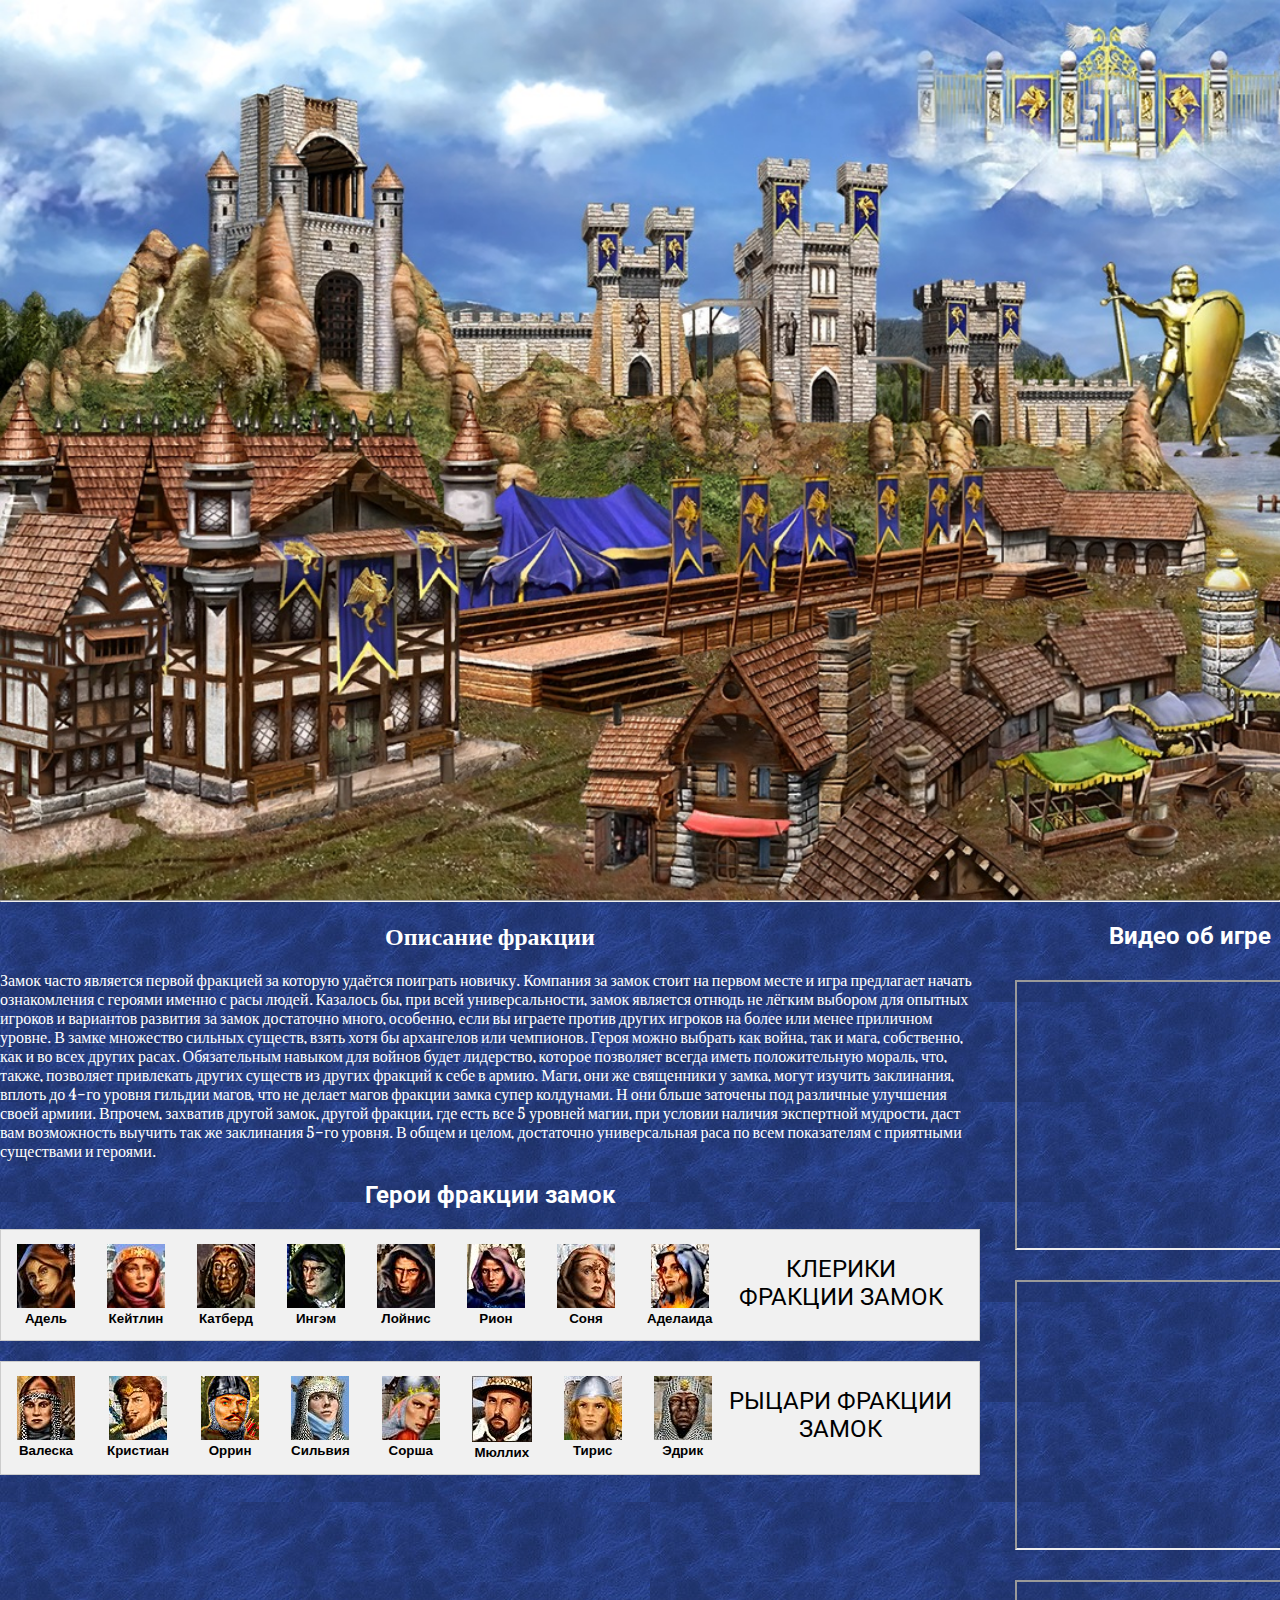
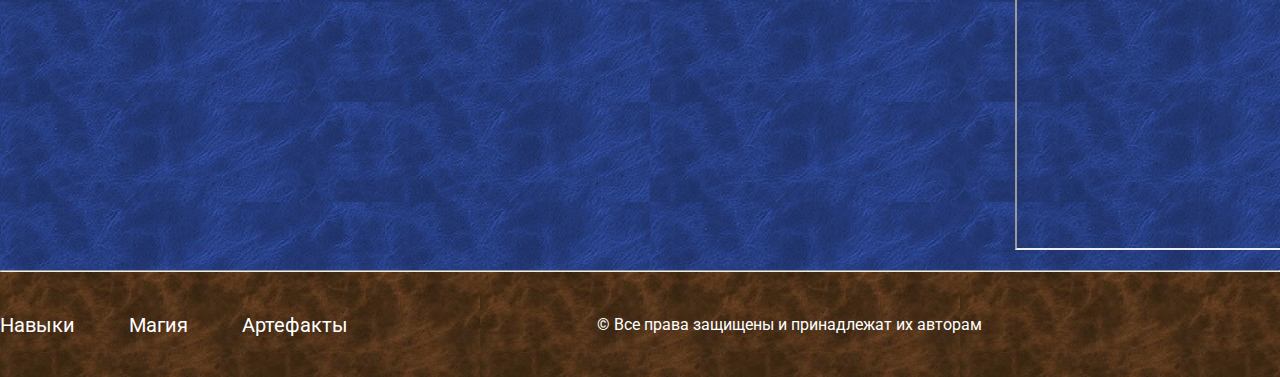
<file: index.html>
<!DOCTYPE html>
<html lang="ru">
<head>
    <meta charset="UTF-8">
    <meta http-equiv="X-UA-Compatible" content="IE=edge">
    <meta name="viewport" content="width=device-width, initial-scale=1.0">
    <meta name="description" content="Page about castle fraction in heroes 3, сраничка про замок людей в героях 3">
    <meta name="keywords" content="heroes 3, heroes 3 castle, about castle fraction, герои 3, герои 3 замок, раса людей герои 3">
    <link rel="preconnect" href="https://fonts.gstatic.com">
    <link href="https://fonts.googleapis.com/css2?family=Girassol&family=Roboto&display=swap" rel="stylesheet">
    <link rel="shortcut icon" type="image/x-icon" href="/img/castle/icon_castle.jpg">
    <link rel="stylesheet" href="/css/castle.css">
    <title>About Castle Fraction</title>
</head>

<body>
    <section class="main-screen">
       
        <div class="point tavern"></div>
        <div class="point capitol"></div>
        <div class="point griffin"></div>
        <div class="point pikeman"></div>
        <div class="point archer"></div>
        <div class="point swordsman"></div>
        <div class="point angel"></div>
        <div class="point monk"></div>
        <div class="point cavalier"></div>
        <div class="point forge"></div>
        <div class="point lighthouse"></div>
        <div class="point castle"></div>
        <div class="point mage-tower" title="click me to look inside the magic book of spells"></div>
        <div class="point marketplace"></div>
        <div class="point silo"></div>
        <div class="point port"></div>
        <div class="point graal"></div>
        <div class="point stables"></div>
        
        <!-- <audio class="main-audio" src="/sound/snd_castle.mp3" controls loop></audio> -->
     

        <div class="modal modal-pikeman hide">
            <h3>Сторожевой пост. Здесь можно нанять копейщиков или алебардщиков:</h3>
            <div class="modal-img">
                <img src="/img/castle/units_pikeman.png" alt="pikeman">
                <img src="/img/castle/units_halberdier.png" alt="halberdier">
            </div>
            <h4>Характеристики:</h4>
            <div class="modal-char">
                <div class="left-char">
                    <p>Атака: 4</p>
                    <p>Защита: 5</p>
                    <p>Урон: 1-3</p>
                    <p>Здоровье: 10</p>
                    <p>Скорость: 4</p>
                </div>
                <div class="right-char">
                    <p>Атака: 6</p>
                    <p>Защита: 5</p>
                    <p>Урон: 2-3</p>
                    <p>Здоровье: 10</p>
                    <p>Скорость: 5</p>
                </div>
            </div>
        </div>

        <div class="modal modal-griffin hide">
            <h3>Башня грифонов. Здесь можно нанять грифонов или королевских грифонов:</h3>
            <div class="modal-img">
                <img src="/img/castle/units_griffin.png" alt="griffin">
                <img src="/img/castle/units_royal_griffn.png" alt="royal_griffin">
            </div>
            <h4>Характеристики:</h4>
            <div class="modal-char">
                <div class="left-char">
                    <p>Атака: 8</p>
                    <p>Защита: 8</p>
                    <p>Урон: 3-6</p>
                    <p>Здоровье: 25</p>
                    <p>Скорость: 6</p>
                </div>
                <div class="right-char">
                    <p>Атака: 9</p>
                    <p>Защита: 9</p>
                    <p>Урон: 2-3</p>
                    <p>Здоровье: 10</p>
                    <p>Скорость: 9</p>
                </div>
            </div>
        </div>

        <div class="modal modal-swordsman hide">
            <h3>Казармы. Здесь можно нанять рыцарей или крестоносцев:</h3>
            <div class="modal-img">
                <img src="/img/castle/units_swordsman.png" alt="swordsman">
                <img src="/img/castle/units_crusader.png" alt="crusader">
            </div>
            <h4>Характеристики:</h4>
            <div class="modal-char">
                <div class="left-char">
                    <p>Атака: 10</p>
                    <p>Защита: 12</p>
                    <p>Урон: 6-9</p>
                    <p>Здоровье: 35</p>
                    <p>Скорость: 5</p>
                </div>
                <div class="right-char">
                    <p>Атака: 12</p>
                    <p>Защита: 12</p>
                    <p>Урон: 7-10(x2)</p>
                    <p>Здоровье: 35</p>
                    <p>Скорость: 6</p>
                </div>
            </div>
        </div>

        <div class="modal modal-archer hide">
            <h3>Башня лучников. Здесь можно нанять лучников или стрелков:</h3>
            <div class="modal-img">
                <img src="/img/castle/units_archer.png" alt="archer">
                <img src="/img/castle/units_marksman.png" alt="marksman">
            </div>
            <h4>Характеристики:</h4>
            <div class="modal-char">
                <div class="left-char">
                    <p>Атака: 6</p>
                    <p>Защита: 3</p>
                    <p>Урон: 2-3</p>
                    <p>Здоровье: 10</p>
                    <p>Скорость: 4</p>
                </div>
                <div class="right-char">
                    <p>Атака: 6</p>
                    <p>Защита: 3</p>
                    <p>Урон: 2-3(x2)</p>
                    <p>Здоровье: 10</p>
                    <p>Скорость: 6</p>
                </div>
            </div>
        </div>

        <div class="modal modal-angel hide">
            <h3>Портал славы. Здесь можно нанять ангелов или архангелов:</h3>
            <div class="modal-img">
                <img src="/img/castle/units_angel.png" alt="angel">
                <img src="/img/castle/units_archangel.jpg" alt="archangel">
            </div>
            <h4>Характеристики:</h4>
            <div class="modal-char">
                <div class="left-char">
                    <p>Атака:20</p>
                    <p>Защита: 20</p>
                    <p>Урон: 50</p>
                    <p>Здоровье: 200</p>
                    <p>Скорость: 12</p>
                </div>
                <div class="right-char">
                    <p>Атака: 30</p>
                    <p>Защита: 30</p>
                    <p>Урон: 50</p>
                    <p>Здоровье: 250</p>
                    <p>Скорость: 18</p>
                </div>
            </div>
        </div>

        <div class="modal modal-monk hide">
            <h3>Монастырь. Здесь можно нанять монахов или фанатиков:</h3>
            <div class="modal-img">
                <img src="/img/castle/units_monk.png" alt="monk">
                <img src="/img/castle/units_zealot.png" alt="fanatic">
            </div>
            <h4>Характеристики:</h4>
            <div class="modal-char">
                <div class="left-char">
                    <p>Атака:12</p>
                    <p>Защита: 7</p>
                    <p>Урон: 10-12</p>
                    <p>Здоровье: 30</p>
                    <p>Скорость: 5</p>
                </div>
                <div class="right-char">
                    <p>Атака: 12</p>
                    <p>Защита: 10</p>
                    <p>Урон: 10-12</p>
                    <p>Здоровье: 30</p>
                    <p>Скорость: 7</p>
                </div>
            </div>
        </div>

        <div class="modal modal-cavalier hide">
            <h3>Ристалище. Здесь можно нанять кавалеристов или чемпионов:</h3>
            <div class="modal-img">
                <img src="/img/castle/units_cavalier.png" alt="cavalier">
                <img src="/img/castle/units_champion.png" alt="champion">
            </div>
            <h4>Характеристики:</h4>
            <div class="modal-char">
                <div class="left-char">
                    <p>Атака:15</p>
                    <p>Защита: 15</p>
                    <p>Урон: 15-25</p>
                    <p>Здоровье: 100</p>
                    <p>Скорость: 7</p>
                </div>
                <div class="right-char">
                    <p>Атака: 16</p>
                    <p>Защита: 16</p>
                    <p>Урон: 20-25</p>
                    <p>Здоровье: 100</p>
                    <p>Скорость: 9</p>
                </div>
            </div>
        </div>

    </section>

    <hr>

    <section class="main-content">

        <div class="container">
            
            <div class="main-content-left">
                <section class="description">
                    <h2>Описание фракции</h2>
                    <p>Замок часто является первой фракцией за которую удаётся поиграть новичку. Компания за замок стоит на первом месте и игра предлагает начать ознакомления с героями именно с расы людей. Казалось бы, при всей универсальности, замок является отнюдь не лёгким выбором для опытных игроков и вариантов развития за замок достаточно много, особенно, если вы играете против других игроков на более или менее приличном уровне. В замке множество сильных существ, взять хотя бы архангелов или чемпионов. Героя можно выбрать как война, так и мага, собственно, как и во всех других расах. Обязательным навыком для войнов будет лидерство, которое позволяет всегда иметь положительную мораль, что, также, позволяет привлекать других существ из других фракций к себе в армию. Маги, они же священники у замка, могут изучить заклинания, вплоть до 4-го уровня гильдии магов, что не делает магов фракции замка супер колдунами. Н они бльше заточены под различные улучшения своей армиии. Впрочем, захватив другой замок, другой фракции, где есть все 5 уровней магии, при условии наличия экспертной мудрости, даст вам возможность выучить так же заклинания 5-го уровня. В общем и целом, достаточно универсальная раса по всем показателям с приятными существами и героями.<p>
                </section>
                
                <section class="heroes">
                
                    <h2 class="heroes-title">Герои фракции замок</h2>
                
                    <div class="heroes-clerics">
                        <div class="tab">
                            <button class="tablinks" onclick="openHero(event, 'Adela')">
                                <img src="/img/castle/heroes_clerics_adela.jpg" alt="Adela">
                                <h4>Адель</h4>
                            </button>
                            <button class="tablinks" onclick="openHero(event, 'Caitlin')">
                                <img src="/img/castle/heroes_clerics_caitlin.jpg" alt="Caitlin">
                                <h4>Кейтлин</h4>
                            </button>
                            <button class="tablinks" onclick="openHero(event, 'Cuthbert')">
                                <img src="/img/castle/heroes_clerics_cuthbert.jpg" alt="Cuthbert">
                                <h4>Катберд</h4>
                            </button>
                            <button class="tablinks" onclick="openHero(event, 'Ingham')">
                                <img src="/img/castle/heroes_clerics_ingham.jpg" alt="Ingham">
                                <h4>Ингэм</h4>
                            </button>
                            <button class="tablinks" onclick="openHero(event, 'Loynis')">
                                <img src="/img/castle/heroes_clerics_loynis.jpg" alt="Loynis">
                                <h4>Лойнис</h4>
                            </button>
                            <button class="tablinks" onclick="openHero(event, 'Rion')">
                                <img src="/img/castle/heroes_clerics_rion.jpg" alt="Rion">
                                <h4>Рион</h4>
                            </button>
                            <button class="tablinks" onclick="openHero(event, 'Sanya')">
                                <img src="/img/castle/heroes_clerics_sanya.jpg" alt="Sanya">
                                <h4>Соня</h4>
                            </button>
                            <button class="tablinks" onclick="openHero(event, 'Adelaide')">
                                <img src="/img/castle/heroes_clerics_adelaide.jpg" alt="Adelaide">
                                <h4>Аделаида</h4>
                            </button>
                
                            <figure class="heroes-descr">Клерики фракции замок</figure>
                        </div>
                
                        <div id="Adela" class="tabcontent">
                            <div class="tabcontent-wrapper">
                                <div class="left-content">
                                    <h3>Описание героя:</h3>
                                    <p>Адель обычно предпочитала демонстрировать свои таланты до начала сражения. Если ей не удавалось
                                        убедить своего командира не ввязываться в бой, она всегда благословляла войска, идущие в битву.
                                        Потом ей поручили командовать гарнизонам Уайтстоуна.</p>
                                </div>
                                <div class="right-content">
                                    <h3>Навыки и специализация:</h3>
                                    <figure class="">
                                        <h4>Адела является клериком, обладающим на старте вторичными навыками базового уровня:</h4>
                                        <figure class="r-con-skill">
                                            <img src="/img/skills/wisdom.jpg" alt="Навык мудрость" width="60px" height="65px">
                                            <figcaption>Мудрость</figcaption>
                                            <img src="/img/skills/diplomacy.png" alt="Навык дипломатия" width="60px" height="65px">
                                            <figcaption>Дипломатия</figcaption>
                                        </figure>
                                    </figure>
                                    <h4>Специализация:</h4>
                                    <figure class="r-con-special">
                                        <img src="/img/specialization/bless.png" alt="Благословление" width="60px" height="65px">
                                        <p>«Благословение» – уникальная магическая специализация, которой обладает только Адель.
                                            Заклинание не только обеспечивает отряду максимальный урон, но ещё и повышает (!) его на 3%
                                            за каждый уровень героя, кратный уровню существ отряда</p>
                                    </figure>
                                </div>
                            </div>
                        </div>
                
                        <div id="Caitlin" class="tabcontent">
                            <div class="tabcontent-wrapper">
                                <div class="left-content">
                                    <h3>Описание героя:</h3>
                                    <p>До того как Кейтлин доверили командование, её считали одержимой злым духом. Но слухи слухами, а
                                        приношения, которые получала её церковь, когда она ещё состояла в её рядах, ещё никому не
                                        удалось превзойти.</p>
                                </div>
                                <div class="right-content">
                                    <h3>Навыки и специализация:</h3>
                                    <figure class="">
                                        <h4>Кейтлин является клериком, обладающим на старте вторичными навыками базового уровня:</h4>
                                        <figure class="r-con-skill">
                                            <img src="/img/skills/wisdom.jpg" alt="Навык мудрость" width="60px" height="65px">
                                            <figcaption>Мудрость</figcaption>
                                            <img src="/img/skills/intelligence.jpg" alt="Навык интеллект" width="60px" height="65px">
                                            <figcaption>Интеллект</figcaption>
                                        </figure>
                                    </figure>
                                    <h4>Специализация:</h4>
                                    <figure class="r-con-special">
                                        <img src="/img/specialization/gold.png" alt="+350 золотых" width="60px" height="65px">
                                        <p>Герой ежедневно добавляет 350 золотых к общему доходу.</p>
                                    </figure>
                                </div>
                            </div>
                        </div>
                
                        <div id="Cuthbert" class="tabcontent">
                            <div class="tabcontent-wrapper">
                                <div class="left-content">
                                    <h3>Описание героя:</h3>
                                    <p>Ещё в молодости Катберт баловался тёмной магией, но когда его жену убило сплетённое им и вышедшее
                                        из-под контроля заклинание, он обратился к силам добра и больше не вспоминал о прошлом. Теперь
                                        же его знание секретов тёмной магии даёт ему преимущества, которых нет ни у кого другого.</p>
                                </div>
                                <div class="right-content">
                                    <h3>Навыки и специализация:</h3>
                                    <figure class="">
                                        <h4>Катберт является клериком, обладающим на старте вторичными навыками базового уровня:</h4>
                                        <figure class="r-con-skill">
                                            <img src="/img/skills/wisdom.jpg" alt="Навык мудрость" width="60px" height="65px">
                                            <figcaption>Мудрость</figcaption>
                                            <img src="/img/skills/estates.jpg" alt="Навык имущество" width="60px" height="65px">
                                            <figcaption>Имущество</figcaption>
                                        </figure>
                                    </figure>
                                    <h4>Специализация:</h4>
                                    <figure class="r-con-special">
                                        <img src="/img/specialization/weakness.png" alt="Слабость" width="60px" height="65px">
                                        <p>Эффект заклинания «Слабость» усиливается в зависимости от того, насколько уровень героя
                                            превосходит уровень цели (действует сильнее на слабые войска).</p>
                                    </figure>
                                </div>
                            </div>
                        </div>
                
                        <div id="Ingham" class="tabcontent">
                            <div class="tabcontent-wrapper">
                                <div class="left-content">
                                    <h3>Описание героя:</h3>
                                    <p>До пришествия криган Ингэм был настоятелем небольшого монастыря. Теперь времена изменились, и
                                        Ингэму с его монахами пришлось встать под знамена Эрафии.</p>
                                </div>
                                <div class="right-content">
                                    <h3>Навыки и специализация:</h3>
                                    <figure class="">
                                        <h4>Ингэм является клериком, обладающим на старте вторичными навыками базового уровня:</h4>
                                        <figure class="r-con-skill">
                                            <img src="/img/skills/wisdom.jpg" alt="Навык мудрость" width="60px" height="65px">
                                            <figcaption>Мудрость</figcaption>
                                            <img src="/img/skills/mysticism.png" alt="Навык монахи" width="60px" height="65px">
                                            <figcaption>Мистицизм</figcaption>
                                        </figure>
                                    </figure>
                                    <h4>Специализация:</h4>
                                    <figure class="r-con-special">
                                        <img src="/img/specialization/monks.png" alt="Монахи" width="60px" height="65px">
                                        <p>Повышает навыки атаки и защиты монахов и фанатиков при получении каждого уровня после пятого.
                                        </p>
                                    </figure>
                                </div>
                            </div>
                        </div>
                
                        <div id="Loynis" class="tabcontent">
                            <div class="tabcontent-wrapper">
                                <div class="left-content">
                                    <h3>Описание героя:</h3>
                                    <p>Лойнис всегда говорил, что там, где работает настоящая магия и творятся молитвы, грубая сила не
                                        нужна. Самое удивительное, он доказал правоту своих слов делом и теперь считает неоспоримым
                                        лидером, хотя и не совсем обычным по общим меркам.</p>
                                </div>
                                <div class="right-content">
                                    <h3>Навыки и специализация:</h3>
                                    <figure class="">
                                        <h4>Лойнис является клериком, обладающим на старте вторичными навыками базового уровня:</h4>
                                        <figure class="r-con-skill">
                                            <img src="/img/skills/wisdom.jpg" alt="Навык мудрость" width="60px" height="65px">
                                            <figcaption>Мудрость</figcaption>
                                            <img src="/img/skills/education.png" alt="Навык обучение" width="60px" height="65px">
                                            <figcaption>Обучение</figcaption>
                                        </figure>
                                    </figure>
                                    <h4>Специализация:</h4>
                                    <figure class="r-con-special">
                                        <img src="/img/specialization/pray.png" alt="Молитва" width="60px" height="65px">
                                        <p>Эффект заклинания «Молитва» усиливается от того, насколько уровень героя превосходит уровень
                                            цели (действует сильнее на слабые войска).</p>
                                    </figure>
                                </div>
                            </div>
                        </div>
                
                        <div id="Rion" class="tabcontent">
                            <div class="tabcontent-wrapper">
                                <div class="left-content">
                                    <h3>Описание героя:</h3>
                                    <p>Рион служил полевым лекарем в эрафийской армии, но доказал свои способности боевого командира,
                                        когда его капитан пал в очередном сражении с криганскими ордами. Хитроумным манёвром Рион сумел
                                        выиграть время до подхода подкрепления.</p>
                                </div>
                                <div class="right-content">
                                    <h3>Навыки и специализация:</h3>
                                    <figure class="">
                                        <h4>Рион является клериком, обладающим на старте вторичными навыками базового уровня:</h4>
                                        <figure class="r-con-skill">
                                            <img src="/img/skills/wisdom.jpg" alt="Навык мудрость" width="60px" height="65px">
                                            <figcaption>Мудрость</figcaption>
                                            <img src="/img/skills/first-aid.png" alt="Навык первая помощь" width="60px" height="65px">
                                            <figcaption>Первая помощь</figcaption>
                                        </figure>
                                    </figure>
                                    <h4>Специализация:</h4>
                                    <figure class="r-con-special">
                                        <img src="/img/specialization/first_aid.png" alt="Первая помощь" width="60px" height="65px">
                                        <p>Прибавляет дополнительные 5% к процентному показателю навыка Первая Помощь за каждый новый
                                            уровень.</p>
                                    </figure>
                                </div>
                            </div>
                        </div>
                
                        <div id="Sanya" class="tabcontent">
                            <div class="tabcontent-wrapper">
                                <div class="left-content">
                                    <h3>Описание героя:</h3>
                                    <p>Соня всегда была прилежной ученицей, и, став дочерью церкви, она быстро стала первой среди
                                        учеников, а затем превзошла и самих монахов. У неё природное чутье на волшбу. Иногда, чтобы
                                        освоить заклинание, ей достаточно посмотреть, как это делают другие.</p>
                                </div>
                                <div class="right-content">
                                    <h3>Навыки и специализация:</h3>
                                    <figure class="">
                                        <h4>Соня является клериком, обладающим на старте вторичными навыками базового уровня:</h4>
                                        <figure class="r-con-skill">
                                            <img src="/img/skills/wisdom.jpg" alt="Навык мудрость" width="60px" height="65px">
                                            <figcaption>Мудрость</figcaption>
                                            <img src="/img/skills/eagle-eye.jpg" alt="Навык зоркость" width="60px" height="65px">
                                            <figcaption>Зоркость</figcaption>
                                        </figure>
                                    </figure>
                                    <h4>Специализация:</h4>
                                    <figure class="r-con-special">
                                        <img src="/img/specialization/eagle-eye.png" alt="Зоркость" width="60px" height="65px">
                                        <p>Добавляет дополнительные 5% за каждый новый уровень к процентному показателю навыка Зоркость.
                                        </p>
                                    </figure>
                                </div>
                            </div>
                        </div>
                
                        <div id="Adelaide" class="tabcontent">
                            <div class="tabcontent-wrapper">
                                <div class="left-content">
                                    <h3>Описание героя:</h3>
                                    <p>Однажды корабль Аделаиды попал в шторм и потерпел крушение у берегов Вори, страны cнежных эльфов.
                                        Аделаида постигала их тайны целых двадцать лет, а когда вернулась в Эрафию, то обнаружила, что
                                        время здесь остановилось, и с момента её отъезда не прошло и дня.</p>
                                </div>
                                <div class="right-content">
                                    <h3>Навыки и специализация:</h3>
                                    <figure class="">
                                        <h4>Аделаида является клериком, обладающим на старте вторичным навыком продвинутого уровня:</h4>
                                        <figure class="r-con-skill r-con-skill-adelaide">
                                            <img src="/img/skills/wisdom-advanced.png" alt="Навык продвинутая мудрость" width="60px"
                                                height="65px">
                                            <figcaption>Продвинутая мудрость</figcaption>
                                        </figure>
                                    </figure>
                                    <h4>Специализация:</h4>
                                    <figure class="r-con-special">
                                        <img src="/img/specialization/frost-ring.png" alt="Кольцо холода" width="60px" height="65px">
                                        <p>Эффект заклинания «Кольцо холода» усиливается в зависимости от того, насколько уровень героя
                                            превосходит уровень цели (действует сильнее на слабые войска).</p>
                                    </figure>
                                </div>
                            </div>
                        </div>
                    </div>
                
                    <div class="heroes-knights">
                        <div class="tab">
                            <button class="tablinks" onclick="openHero(event, 'Valesca')">
                                <img src="/img/castle/heroes_knights_valesca.jpg" alt="Valesca">
                                <h4>Валеска</h4>
                            </button>
                            <button class="tablinks" onclick="openHero(event, 'Cristian')">
                                <img src="/img/castle/heroes_knights_cristian.jpg" alt="Cristian">
                                <h4>Кристиан</h4>
                            </button>
                            <button class="tablinks" onclick="openHero(event, 'Orrin')">
                                <img src="/img/castle/heroes_knights_orrin.jpg" alt="Orrin">
                                <h4>Оррин</h4>
                            </button>
                            <button class="tablinks" onclick="openHero(event, 'Sylvia')">
                                <img src="/img/castle/heroes_knights_sylvia.jpg" alt="Sylvia">
                                <h4>Сильвия</h4>
                            </button>
                            <button class="tablinks" onclick="openHero(event, 'Sorsha')">
                                <img src="/img/castle/heroes_knights_sorsha.jpg" alt="Sorsha">
                                <h4>Сорша</h4>
                            </button>
                            <button class="tablinks" onclick="openHero(event, 'Mullich')">
                                <img src="/img/castle/heroes_knights_mullich.jpg" alt="Mullich">
                                <h4>Мюллих</h4>
                            </button>
                            <button class="tablinks" onclick="openHero(event, 'Tyris')">
                                <img src="/img/castle/heroes_knights_tyris.jpg" alt="Tyris">
                                <h4>Тирис</h4>
                            </button>
                            <button class="tablinks" onclick="openHero(event, 'Edric')">
                                <img src="/img/castle/heroes_knights_edric.jpg" alt="Edric">
                                <h4>Эдрик</h4>
                            </button>
                
                            <figure class="heroes-descr">Рыцари фракции замок</figure>
                        </div>
                
                        <div id="Valesca" class="tabcontent">
                            <div class="tabcontent-wrapper">
                                <div class="left-content">
                                    <h3>Описание героя:</h3>
                                    <p>Слава меткого стрелка пришла к Валеске, когда она служила в эрафийской армии. Сейчас она не
                                        только командует собственным войском, но и не жалеет времени на обучение своих арбалетчиков.
                                        <br><br> Герой в своей стартовой армии имеет от одного до трёх отрядов арбалетчиков по 4-7 ед. в
                                        каждом; книги заклинаний не имеет.</p>
                                </div>
                                <div class="right-content">
                                    <h3>Навыки и специализация:</h3>
                                    <figure class="">
                                        <h4>Валеска является рыцарем, обладающим на старте вторичными навыками базового уровня::</h4>
                                        <figure class="r-con-skill">
                                            <img src="/img/skills/leadership.png" alt="Навык лидерство" width="60px" height="65px">
                                            <figcaption>Лидерство</figcaption>
                                            <img src="/img/skills/archery.jpg" alt="Навык стрельба" width="60px" height="65px">
                                            <figcaption>Стрельба</figcaption>
                                        </figure>
                                    </figure>
                                    <h4>Специализация:</h4>
                                    <figure class="r-con-special">
                                        <img src="/img/specialization/archers.jpg" alt="Лучники" width="60px" height="65px">
                                        <p>Повышает навыки атаки и защиты лучников и стрелков при получении каждого уровня после
                                            второго. Также эти воины получают +1 к параметру скорости.</p>
                                    </figure>
                                </div>
                            </div>
                        </div>
                
                        <div id="Cristian" class="tabcontent">
                            <div class="tabcontent-wrapper">
                                <div class="left-content">
                                    <h3>Описание героя:</h3>
                                    <p>Кристиан всегда был скорее свободным искателем приключений, чем истинным рыцарем. Он исходил весь
                                        Энрот, прежде чем осесть, наконец, в армии Эрафии. И хотя в душе он бродяга и немного мечтатель,
                                        его боевые таланты приводят в трепет противников во всех уголках земли.</p>
                                </div>
                                <div class="right-content">
                                    <h3>Навыки и специализация:</h3>
                                    <figure class="">
                                        <h4>Кристиан является рыцарем, обладающим на старте вторичными навыками базового уровня:</h4>
                                        <figure class="r-con-skill">
                                            <img src="/img/skills/leadership.png" alt="Навык лидерство" width="60px" height="65px">
                                            <figcaption>Лидерство</figcaption>
                                            <img src="/img/skills/artillery.png" alt="Навык артиллерия" width="60px" height="65px">
                                            <figcaption>Артиллерия</figcaption>
                                        </figure>
                                    </figure>
                                    <h4>Специализация:</h4>
                                    <figure class="r-con-special">
                                        <img src="/img/specialization/balista.jpg" alt="Баллиста" width="60px" height="65px">
                                        <p>Повышает атакующие и защитные характеристики баллисты при получении каждого уровня после
                                            четвёртого.</p>
                                    </figure>
                                </div>
                            </div>
                        </div>
                
                        <div id="Orrin" class="tabcontent">
                            <div class="tabcontent-wrapper">
                                <div class="left-content">
                                    <h3>Описание героя:</h3>
                                    <p>В начале своей военной карьеры Оррин обучался у лучших в Эрафии мастеров осадного дела. Стрелки
                                        его армий быстро постигают премудрости поражения целей, укрытых за препятствиями.</p>
                                </div>
                                <div class="right-content">
                                    <h3>Навыки и специализация:</h3>
                                    <figure class="">
                                        <h4>Оррин является рыцарем, обладающим на старте вторичными навыками базового уровня:</h4>
                                        <figure class="r-con-skill">
                                            <img src="/img/skills/leadership.png" alt="Навык лидерство" width="60px" height="65px">
                                            <figcaption>Лидерство</figcaption>
                                            <img src="/img/skills/archery.jpg" alt="Навык стрельба" width="60px" height="65px">
                                            <figcaption>Стрельба</figcaption>
                                        </figure>
                                    </figure>
                                    <h4>Специализация:</h4>
                                    <figure class="r-con-special">
                                        <img src="/img/specialization/archery.png" alt="Стрельба" width="60px" height="65px">
                                        <p>Навык «Стрельба» увеличивается на 5% за каждый уровень.</p>
                                    </figure>
                                </div>
                            </div>
                        </div>
                
                        <div id="Sylvia" class="tabcontent">
                            <div class="tabcontent-wrapper">
                                <div class="left-content">
                                    <h3>Описание героя:</h3>
                                    <p>Сильвия провела несколько лет среди пиратов Регны, прежде чем поняла, что такая жизнь – не по
                                        ней. Порвав с прошлым, она вступила в армию Эрафии и отправилась служить в береговую охрану,
                                        отражая набеги тех самых пиратов, вместе с которыми раньше бороздила океаны. Сейчас её усилия
                                        направлены на создание флота Палаэдры.</p>
                                </div>
                                <div class="right-content">
                                    <h3>Навыки и специализация:</h3>
                                    <figure class="">
                                        <h4>Сильвия является рыцарем, обладающим на старте вторичными навыками базового уровня:</h4>
                                        <figure class="r-con-skill">
                                            <img src="/img/skills/leadership.png" alt="Навык лидерство" width="60px" height="65px">
                                            <figcaption>Лидерство</figcaption>
                                            <img src="/img/skills/navigation.jpg" alt="Навык навигация" width="60px" height="65px">
                                            <figcaption>Навигация</figcaption>
                                        </figure>
                                    </figure>
                                    <h4>Специализация:</h4>
                                    <figure class="r-con-special">
                                        <img src="/img/specialization/navigation.png" alt="Навигация" width="60px" height="65px">
                                        <p>Добавляет дополнительные 5% к навыку Навигация за каждый уровень.</p>
                                    </figure>
                                </div>
                            </div>
                        </div>
                
                        <div id="Sorsha" class="tabcontent">
                            <div class="tabcontent-wrapper">
                                <div class="left-content">
                                    <h3>Описание героя:</h3>
                                    <p>Следуя примеру королевы Катерины, Сорша вступила в армию Эрафии и быстро завоевала репутацию
                                        непревзойдённой мечницы. Первый раз она встала во главе войска вскоре после нападения на Эрафию
                                        проклятых криган.</p>
                                </div>
                                <div class="right-content">
                                    <h3>Навыки и специализация:</h3>
                                    <figure class="">
                                        <h4>Сорша является рыцарем, обладающим на старте вторичными навыками базового уровня:</h4>
                                        <figure class="r-con-skill">
                                            <img src="/img/skills/leadership.png" alt="Навык лидерство" width="60px" height="65px">
                                            <figcaption>Лидерство</figcaption>
                                            <img src="/img/skills/offense.png" alt="Навык атака" width="60px" height="65px">
                                            <figcaption>Атака</figcaption>
                                        </figure>
                                    </figure>
                                    <h4>Специализация:</h4>
                                    <figure class="r-con-special">
                                        <img src="/img/specialization/swordsmen.jpg" alt="Мечники" width="60px" height="65px">
                                        <p>Повышает навыки атаки и защиты всех мечников и крестоносцев при получении каждого уровня
                                            после четвёртого.</p>
                                    </figure>
                                </div>
                            </div>
                        </div>
                
                        <div id="Mullich" class="tabcontent">
                            <div class="tabcontent-wrapper">
                                <div class="left-content">
                                    <h3>Описание героя:</h3>
                                    <p>Сэр Мюллих обычно спокойный человек, но время от времени у него бывают приступы весьма
                                        разрушительного свойства. Говорят, иногда так он запугивает своих людей, чтобы они действовали
                                        быстрее и решительнее. <br><br> Интересный факт, но этот герой был взят с реального человека,
                                        одного из разрабочиков героев 3. А ещё интересней его специализация, котоая была дана этому
                                        герою за вечное требование к другим разрабочикам ускорить их работу над проектом.</p>
                                </div>
                                <div class="right-content">
                                    <h3>Навыки и специализация:</h3>
                                    <figure class="">
                                        <h4>Сэр Мюллих является рыцарем, обладающим на старте вторичным навыком продвинутого уровня:
                                        </h4>
                                        <figure class="r-con-skill r-con-skill-adelaide">
                                            <img src="/img/skills/leadership-advanced.png" alt="Навык продвинутое лидерство"
                                                width="60px" height="65px">
                                            <figcaption>Продвинутое лидерство</figcaption>
                                        </figure>
                                    </figure>
                                    <h4>Специализация:</h4>
                                    <figure class="r-con-special">
                                        <img src="/img/specialization/speed.jpg" alt="Скорость" width="60px" height="65px">
                                        <p>Все войска героя приобретают +2 к скорости.</p>
                                    </figure>
                                </div>
                            </div>
                        </div>
                
                        <div id="Tyris" class="tabcontent">
                            <div class="tabcontent-wrapper">
                                <div class="left-content">
                                    <h3>Описание героя:</h3>
                                    <p>Тирис быстро поднялась на первые роли в кавалерии Эрафии и не только потому, что никто лучше её
                                        не умеет обращаться с лошадями, но и благодаря "шестому чувству", когда речь заходит о тактике и
                                        стратегии конного боя. Ещё никому не удавалось победить её на турнире.</p>
                                </div>
                                <div class="right-content">
                                    <h3>Навыки и специализация:</h3>
                                    <figure class="">
                                        <h4>Тирис является рыцарем, обладающим на старте вторичными навыками базового уровня:</h4>
                                        <figure class="r-con-skill">
                                            <img src="/img/skills/leadership.png" alt="Навык лидерство" width="60px" height="65px">
                                            <figcaption>Лидерство</figcaption>
                                            <img src="/img/skills/tactics.png" alt="Навык тактика" width="60px" height="65px">
                                            <figcaption>Тактика</figcaption>
                                        </figure>
                                    </figure>
                                    <h4>Специализация:</h4>
                                    <figure class="r-con-special">
                                        <img src="/img/specialization/cavaliers.jpg" alt="Кавалеры" width="60px" height="65px">
                                        <p>Повышает навыки атаки и защиты всадников и чемпионов при получении каждого уровня после
                                            шестого. Также эти воины получают +1 к параметру скорости.</p>
                                    </figure>
                                </div>
                            </div>
                        </div>
                
                        <div id="Edric" class="tabcontent">
                            <div class="tabcontent-wrapper">
                                <div class="left-content">
                                    <h3>Описание героя:</h3>
                                    <p>Прапрадед Эдрика первым в Эрафии занялся приручением и обучением диких грифонов. Сейчас семья
                                        Эдрика владеет самым большими в Эрафии питомником грифонов, где эти существа проходят подготовку
                                        для службы в Королевских вооружённых силах.</p>
                                </div>
                                <div class="right-content">
                                    <h3>Навыки и специализация:</h3>
                                    <figure class="">
                                        <h4>Эдрик является рыцарем, обладающим на старте вторичными навыками базового уровня:</h4>
                                        <figure class="r-con-skill">
                                            <img src="/img/skills/leadership.png" alt="Навык лидерство" width="60px" height="65px">
                                            <figcaption>Лидерство</figcaption>
                                            <img src="/img/skills/defense.png" alt="Навык защита" width="60px" height="65px">
                                            <figcaption>Защита</figcaption>
                                        </figure>
                                    </figure>
                                    <h4>Специализация:</h4>
                                    <figure class="r-con-special">
                                        <img src="/img/specialization/griffins.jpg" alt="Грифоны" width="60px" height="65px">
                                        <p>Повышает навыки атаки и защиты грифонов и королевских грифонов при получении каждого уровня
                                            после третьего. Также эти существа получают +1 к параметру скорости.</p>
                                    </figure>
                                </div>
                            </div>
                        </div>
                    </div>
                
                </section>
            </div>
        
            <aside class="video main-content-right" id="main_video">
                <h2>Видео об игре</h2>
                <iframe width="350" height="270" src="https://www.youtube.com/embed/uP3TiMbQgFU" title="YouTube video player" frameborder="1" allow="accelerometer; autoplay; clipboard-write; encrypted-media; gyroscope; picture-in-picture" allowfullscreen></iframe>
                <iframe width="350" height="270" src="https://www.youtube.com/embed/zIPZd5rcWD4" title="YouTube video player" frameborder="1" allow="accelerometer; autoplay; clipboard-write; encrypted-media; gyroscope; picture-in-picture" allowfullscreen></iframe>
                <iframe width="350" height="270" src="https://www.youtube.com/embed/Z0lqOqnJHhc" title="YouTube video player" frameborder="1" allow="accelerometer; autoplay; clipboard-write; encrypted-media; gyroscope; picture-in-picture" allowfullscreen></iframe>
            
            </aside>
        </div>

    </section>

    <hr>

    <footer class="footer">
       <div class="container footer-container">

            <div class="footer-nav">
                <a href="#">Навыки</a>
                <a href="magic.html">Магия</a>
                <a href="#">Артефакты</a>
            </div>

            <div class="footer-copyright">
                <p>&copy Все права защищены и принадлежат их авторам</p>
            </div>

            <div class="footer-logo"><a href="index.html" class="main-transfer"><img src="/img/icon_heroes3.png" alt="logo"></a></div>
       </div>
    </footer>

    <script src="js/script.js"></script>
</body>
</html>
</file>
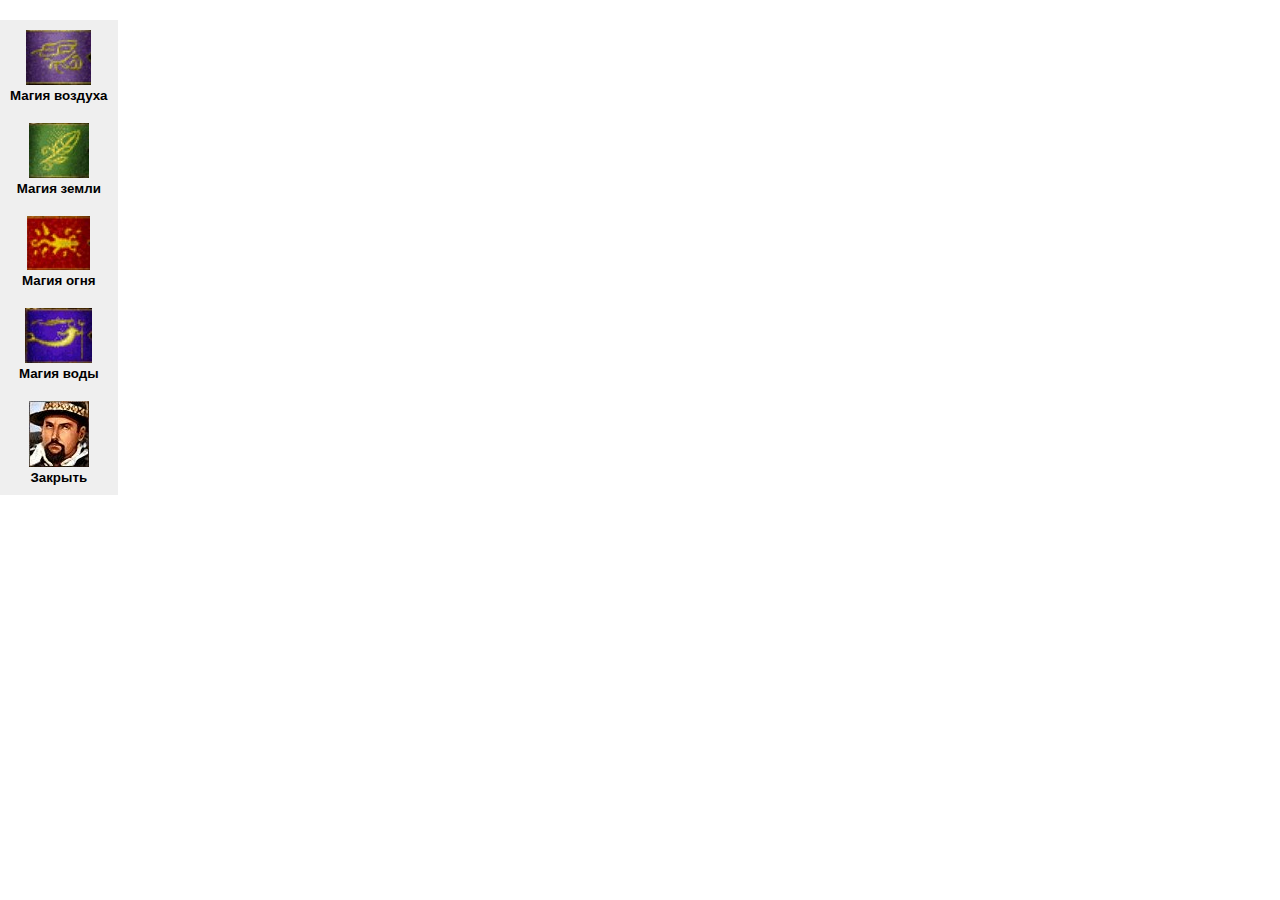
<file: magic.html>
<!DOCTYPE html>
<html lang="en">
<head>
    <meta charset="UTF-8">
    <meta http-equiv="X-UA-Compatible" content="IE=edge">
    <meta name="viewport" content="width=device-width, initial-scale=1.0">
    <link rel="stylesheet" href="/css/magic.css">
    <title>Document</title>
</head>
<body>

    <div class="magic-book">

        <div class="tab">
            <button class="tablinks" onclick="openHero(event, 'Valesca')">
                <img src="/img/spells/icon_air.jpg" alt="Air">
                <h4>Магия воздуха</h4>
            </button>
            <button class="tablinks" onclick="openHero(event, 'Cristian')">
                <img src="/img/spells/icon_earth.jpg" alt="Earth">
                <h4>Магия земли</h4>
            </button>
            <button class="tablinks" onclick="openHero(event, 'Orrin')">
                <img src="/img/spells/icon_fire.jpg" alt="Fire">
                <h4>Магия огня</h4>
            </button>
            <button class="tablinks" onclick="openHero(event, 'Sylvia')">
                <img src="/img/spells/icon_water.jpg" alt="Water">
                <h4>Магия воды</h4>
            </button>
            <button class="tablinks" onclick="openHero(event, 'Mullich')">
                <img src="/img/castle/heroes_knights_mullich.jpg" alt="Mullich">
                <h4>Закрыть</h4>
            </button>
            
        </div>

        <div id="Valesca" class="tabcontent">
            <div class="tabcontent-wrapper">
                <img src="/img/spells/air.jpg" alt="Воздух">
                <div>
                    <img src="/img/spells/magic-arrow2.png" alt="Магическая стрела">
                    <img src="/img/spells/bless.png" alt="Благословение">
                </div>
            </div>
        </div>

        <div id="Cristian" class="tabcontent">
            <div class="tabcontent-wrapper">
                <img src="/img/spells/earth.jpg" alt="Воздух">
                <div>
                    <img src="/img/spells/magic-arrow2.png" alt="Магическая стрела">
                    <img src="/img/spells/bless.png" alt="Благословение">
                </div>
            </div>
        </div>

        <div id="Orrin" class="tabcontent">
            <div class="tabcontent-wrapper">
                <img src="/img/spells/fire.jpg" alt="Воздух">
                <div>
                    <img src="/img/spells/magic-arrow2.png" alt="Магическая стрела">
                    <img src="/img/spells/bless.png" alt="Благословение">
                </div>
            </div>
        </div>


        <div id="Sylvia" class="tabcontent">
            <div class="tabcontent-wrapper">
                <img src="/img/spells/water.jpg" alt="Воздух">
                <div>
                    <img src="/img/spells/magic-arrow2.png" alt="Магическая стрела">
                    <img src="/img/spells/bless.png" alt="Благословение">
                </div>
            </div>
        </div>

        <div id="Mullich" class="tabcontent">
            <div class="tabcontent-wrapper">
                
            </div>
        </div>

    </div>

    <script src="/js/magic.js"></script>
</body>
</html>
</file>
<file: css/castle.css>
/* Basic Styling */

* {
    margin: 0;
    padding: 0;
    box-sizing: border-box;
}

html {
    font-family: 'Girassol', cursive;
    font-family: 'Roboto', sans-serif;
}

.hide {
    display: none;
}

.show {
    display: block;
}

/* For All Styling */

.container {
    width: 1400px;
    margin: 0 auto;
    display: grid;
    grid-template-columns: 70% 30%;
}

.point {
    position: absolute;
    background-color: white;
    opacity: 0; 
}

.modal {
    background-color: rgba(255, 255, 255, 0.7);
    width: 300px;
    min-height: 300px;
    padding: 5px;
    border-radius: 20px;
    position: absolute;
}


.modal .modal-img {
    display: flex;
    justify-content: space-around;
    margin-top: 5px;
}

.modal .modal-img img {
    max-width: 100px;
    max-height: auto;
}

.modal .modal-char {
    display: flex;
    justify-content: space-around;
    margin-top: 5px;
}

.modal .modal-char p {
    font-weight: 600;
}   

.modal h3 {
    text-align: center;
    font-size: 16px;
    font-weight: 600;
} 

.modal h4 {
    text-align: center;
}

h2 {
    text-align: center;
    font-size: 24px;
}

li {
    list-style: none;
}

a {
    text-decoration: none;
    color: white;
    font-size: 20px;
}
/* Main Screen Styling */

.main-screen {
    background-image: url("/img/castle/bg_castle.jpg");
    background-size: cover;
    /* background-position: center center; */
    background-repeat: no-repeat;

    height: 100vh;
    width: 100%;
    
    position: relative;
}

.main-audio {
    position: absolute;
    bottom: 140px;
    right: 10px;
    opacity: 0.7;
}

/* Points Styling */

.tavern {
    width: 80px;
    height: 170px;
    left: 45px;
    top: 480px;
}


.capitol {
    width: 200px;
    height: 230px;
    left: 170px;
    top: 400px;
}

.griffin {
    width: 130px;
    height: 180px;
    left: 200px;
    top: 140px;
}

.pikeman {
    width: 100px;
    height: 200px;
    top: 140px;
    left: 615px;
}

.swordsman {
    width: 80px;
    height: 160px;
    top: 170px;
    left: 480px;
}

.angel {
    width: 300px;
    height: 120px;
    top: 35px;
    left: 750px;
}

.archer {
    width: 80px;
    height: 140px;
    top: 225px;
    left: 750px;
}

.graal {
    width: 80px;
    height: 140px;
    top: 220px;
    left: 920px;
}

.monk {
    width: 240px;
    height: 100px;
    top: 380px;
    left: 1120px;
}

.lighthouse {
    width: 40px;
    height: 190px;
    top: 170px;
    left: 1117px;
}

.cavalier {
    width: 350px;
    height: 100px;
    top: 420px;
    left: 420px;
    transform: rotate(170deg)
}

.stables {
    width: 120px;
    height: 70px;
    top: 385px;
    left: 820px;
}

.mage-tower {
    width: 55px;
    height: 270px;
    top: 200px;
    left: 1460px;
}

.marketplace {
    width: 400px;
    height: 100px;
    top: 590px;
    left: 880px;
    transform: rotate(10deg)
}

.forge {
    width: 150px;
    height: 150px;
    top: 550px;
    left: 530px;
}

.silo {
    width: 50px;
    height: 90px;
    top: 460px;
    left: 970px;
}

.castle {
    width: 200px;
    height: 200px;
    top: 140px;
    left: 1200px;
}

.port {
    width: 80px;
    height: 40px;
    top: 390px;
    left: 1015px;
}

/* Modal Windows Styling */

.modal-pikeman {
    top: 80px;
    left: 500px;
}

.modal-griffin {
    top: 50px;
    left: 100px;
}

.modal-swordsman {
    top: 100px;
    left: 300px;
}

.modal-archer {
    top: 150px;
    left: 700px;
}

.modal-angel {
    top: 20px;
    left: 748px;
}

.modal-monk {
    top: 330px;
    right: 140px;
}

.modal-cavalier {
    top: 300px;
    left: 425px;
}

/* Main Content Styling */
.main-content {
    padding: 20px 0;
    background-image: url("/img/bg_blue3.jpg");
    background-repeat: repeat;
    /* color: rgb(212, 186, 39); */
    color: white;
}
/* Section Description Styling */

.description {
    font-family:'Girassol', cursive; 
}

.main-content .description p {
    margin-top: 20px;
}

/* Section Heroes Styling */

.heroes-title h2 {
    text-align: center;
}

.heroes-descr {
    text-transform: uppercase;
    font-size: 24px;
    text-align: center;
    padding: 25px;
    color: black;
}

.heroes-descr:hover {
    font-weight: 700;
}

.tab {
    overflow: hidden;
    border: 1px solid #ccc;
    background-color: #f1f1f1;

    margin-top: 20px;
}
  
.tab button {
    background-color: inherit;
    float: left;
    border: none;
    outline: none;
    cursor: pointer;
    padding: 14px 16px;
    transition: 0.3s;
}
  
.tab button:hover {
    background-color: rgb(180, 180, 180);
}

.tab button.active {
    background-color: #ccc;
}
  
.tabcontent {
    display: none;
    padding: 6px 12px;
    border: 1px solid #ccc;
    border-top: none;
}

.tabcontent-wrapper {
    display: flex;
}

.left-content {
    text-align: center;
    border-right: 2px dotted black;
    padding: 10px;
    flex: 1;
}

.left-content h3{
    margin-bottom: 5px;
}

.right-content {
    display: flex;
    flex-direction: column;
    flex: 1;

    text-align: center;
    padding: 10px;
}

.right-content h4 {
    margin-top: 5px;
}

.r-con-skill {
    display: flex;
    justify-content: space-between;
    align-items: center;
    padding: 10px;
}

.r-con-special {
    display: flex;
    flex-direction: row;
    padding: 10px;
}

.r-con-special img {
    margin-right: 10px;
}

.r-con-skill-adelaide {
    justify-content: left;
}

.r-con-skill-adelaide img {
    margin-right: 15px;
}

/* Section Video Styling */

.video {
    display: flex;
    flex-direction: column;
    align-items: center;
}

.video iframe {
    margin-top: 30px;
}

/* Footer Styling */

.footer {
    min-height: 100px;
    background: url("/img/bg_brown.jpg") repeat;
    
}

.footer-container {
    display: flex;
    justify-content: space-between;
    align-items: center;
}

.footer-nav a {
    padding-right: 50px;
}

.footer-nav a:hover {
   font-size: 24px;
}

.footer-nav a:last-child {
    padding-right: 0;
}

.footer-copyright {
    color: white;
    margin-right: 50px;
}

.footer-copyright:hover {
    transform: scale(1.2);
}

.footer-logo {
    padding-right: 20px;
}

.footer-logo .main-transfer >img {
    max-width: 100px;
    height: auto;
}

.footer-logo .main-transfer img:hover {
    transform: scale(1.1);
}
</file>
<file: css/magic.css>
* {
	margin: 0;
	padding: 0;
	box-sizing: border-box;
}

.magic-book {
	display: flex;
	justify-content: flex-start;
	position: relative;
}

.heroes-title h2 {
    text-align: center;
}

.tab {
    background-image: url("/img/spells/bg_spells.jpg");

    margin-top: 20px;
	display: flex;
	flex-direction: column;
}
  
.tab button {
    border: none;
    outline: none;
    cursor: pointer;
    padding: 10px 10px;
    transition: 0.3s;
}

  
.tab button:hover {
    background-color: rgb(180, 180, 180);
}

.tab button.active {
    background-image: url("/img/spells/bg_spells.jpg");
}

  
.tabcontent {
	min-width: 915px;
	min-height: 610px;
    display: none;
    padding: 6px 12px;
    border: 1px solid #ccc;
	position: absolute;
	top: 20px;
	left: 115px;
	background: url("/img/spells/bg_spells.jpg") repeat;
}

.tabcontent-wrapper {
    display: flex;
}
</file>
